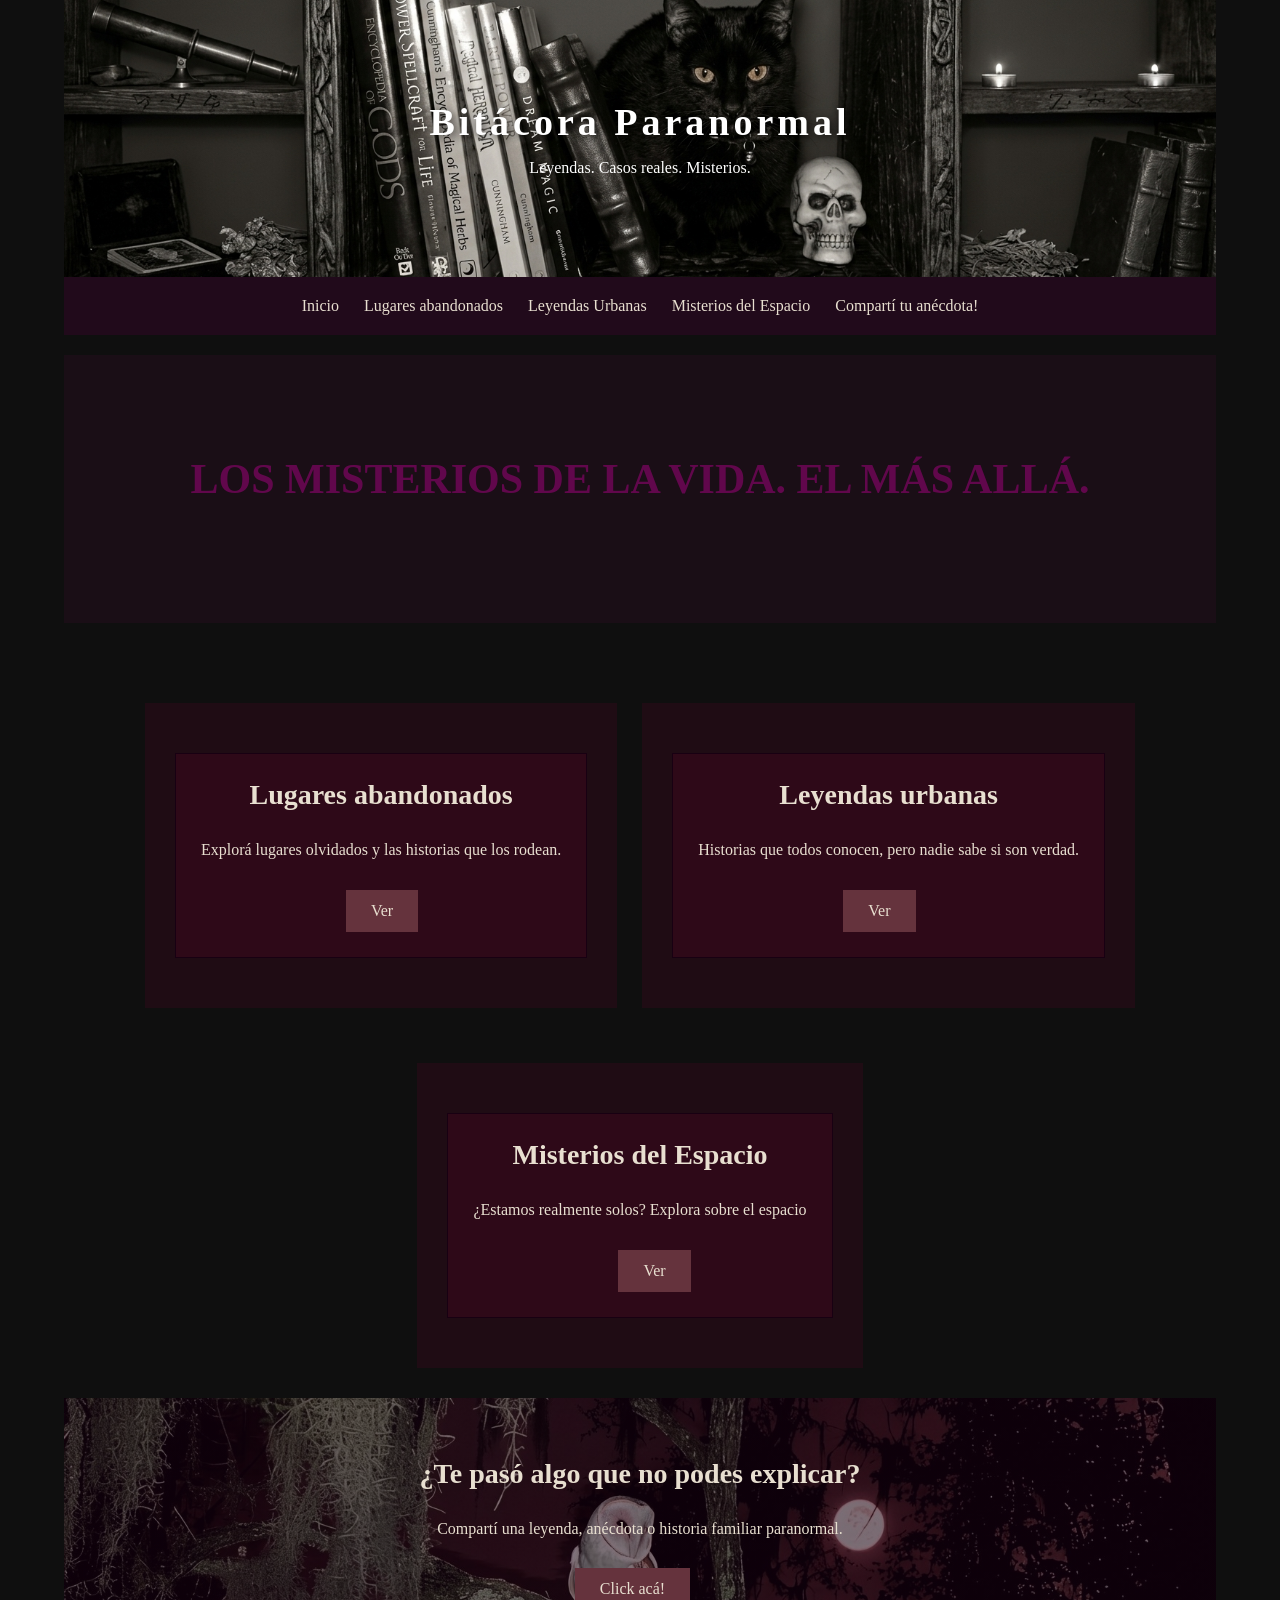
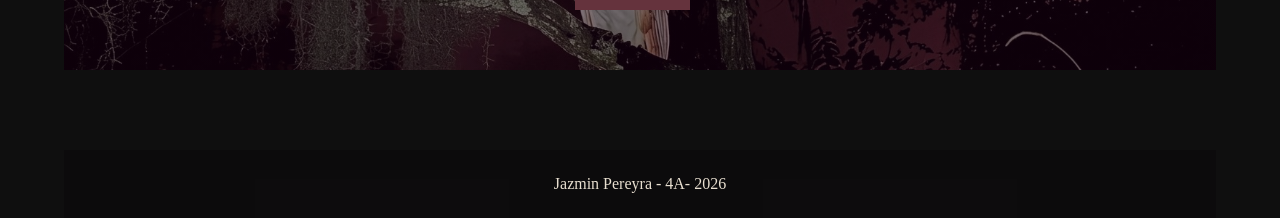
<file: index.html>
<!DOCTYPE html>
<html lang="es">

<head>
    <meta charset="UTF-8">
    <meta name="viewport" content="width=device-width, initial-scale=1.0">
    <title>Bitácora Paranormal</title>

    <link rel="stylesheet" href="styles.css">

</head>

<body>

    <div id="contenedor">

        <header id="encabezado">
            <h1>Bitácora Paranormal</h1>

            <p>Leyendas. Casos reales. Misterios.</p>

        </header>


        <nav>

            <ul>
                <li><a href="index.html">Inicio</a></li>
                <li><a href="abandonados.html">Lugares abandonados</a></li>
                <li><a href="leyendas.html">Leyendas Urbanas</a></li>
                <li><a href="espacio.html">Misterios del Espacio</a></li>
                <li><a href="formulario.html">Compartí tu anécdota!</a></li>
            </ul>

        </nav>


        <section id="banner">

            <h2>LOS MISTERIOS DE LA VIDA. EL MÁS ALLÁ.</h2>

        </section>

<main>

    <div class="cajas">

        <section>
            <div class="caja">
                <h2>Lugares abandonados</h2>

                <p>
                    Explorá lugares olvidados y las historias que los rodean.
                </p>

                <a class="boton" href="abandonados.html">Ver</a>
            </div>
        </section>


        <section>
            <div class="caja2">
                <h2>Leyendas urbanas</h2>

                <p>
                    Historias que todos conocen, pero nadie sabe si son verdad.
                </p>

                <a class="boton" href="leyendas.html">Ver</a>
            </div>
        </section>


        <section>
            <div class="caja3">
                <h2>Misterios del Espacio</h2>

                <p>
                    ¿Estamos realmente solos? Explora sobre el espacio
                </p>

                <a class="boton" href="espacio.html">Ver</a>
            </div>
        </section>

    </div>


    <section id="participar">

        <h2>¿Te pasó algo que no podes explicar?</h2>

        <p>
            Compartí una leyenda, anécdota o historia familiar paranormal.
        </p>

        <a class="boton" href="formulario.html">Click acá!</a>

    </section>

</main>


<footer id="pie">
    <p>Jazmin Pereyra - 4A- 2026</p>
</footer>

</div>

</body>
</html>
</file>
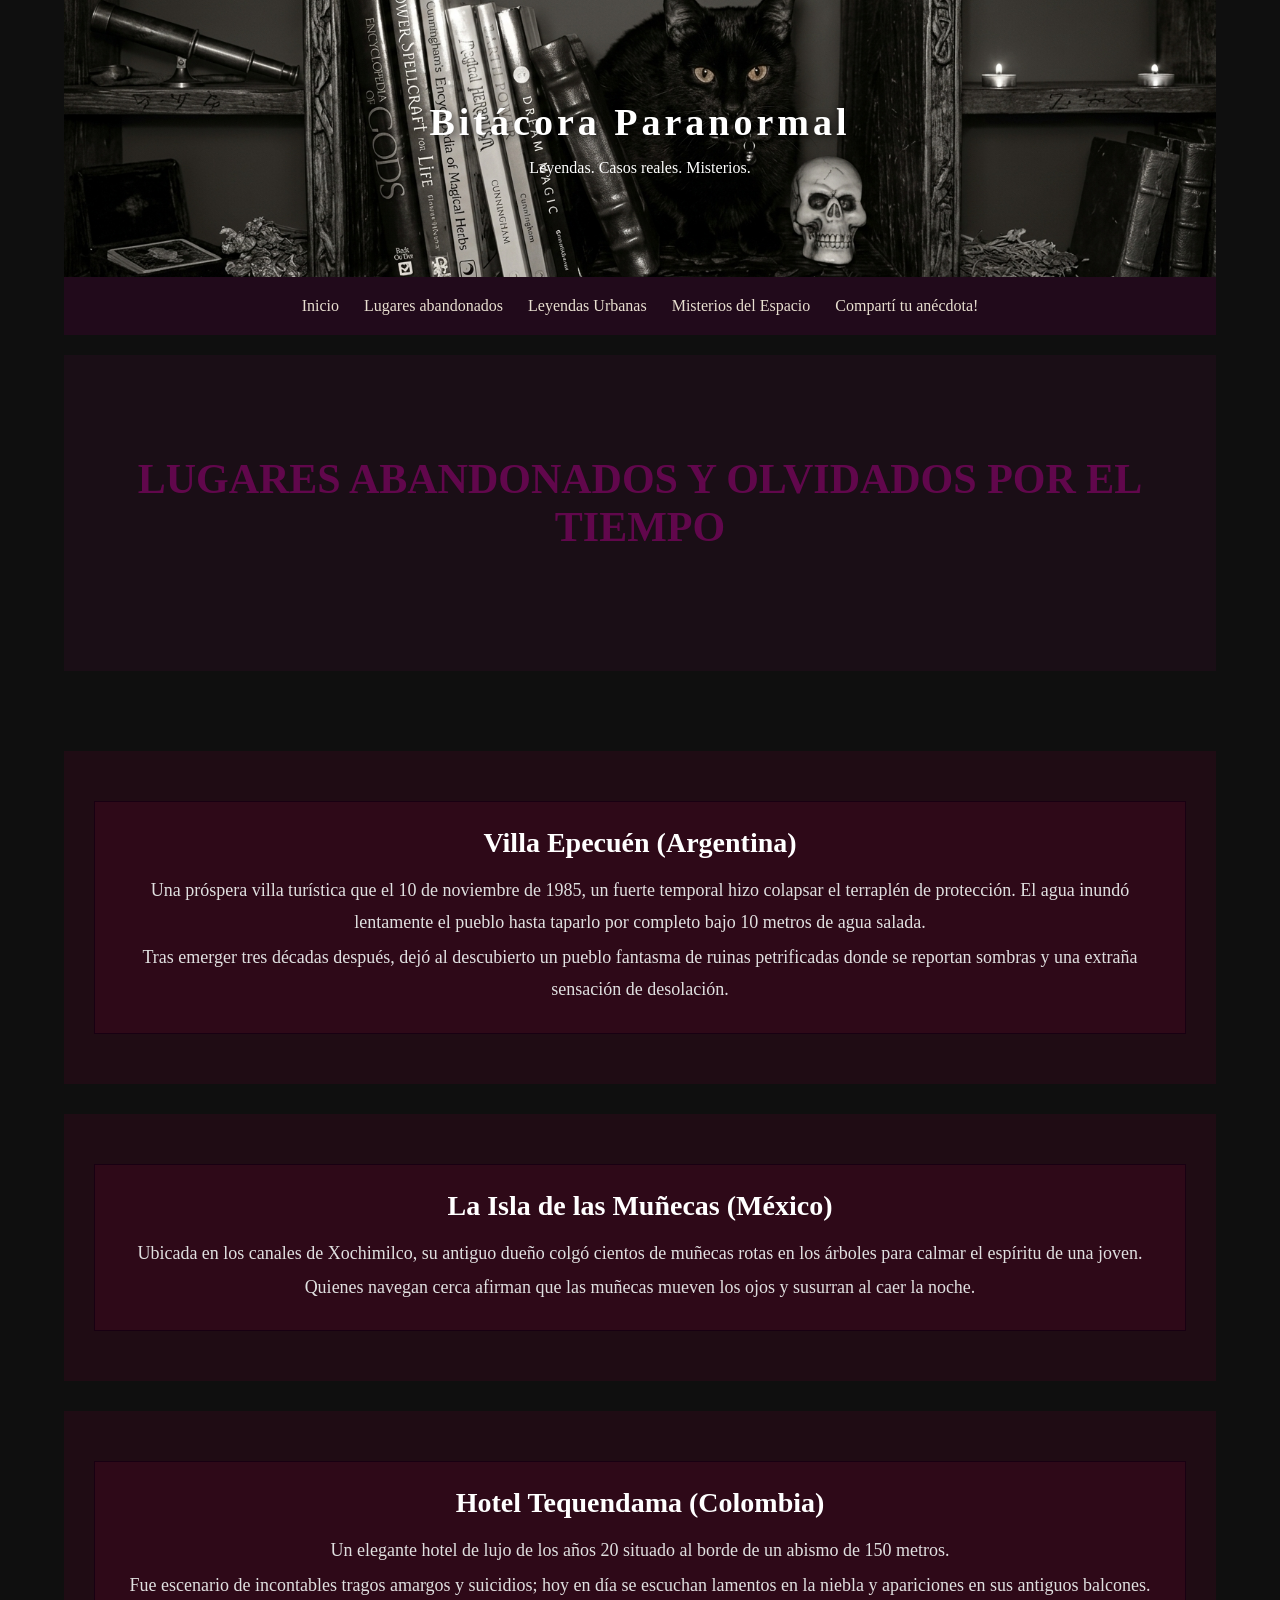
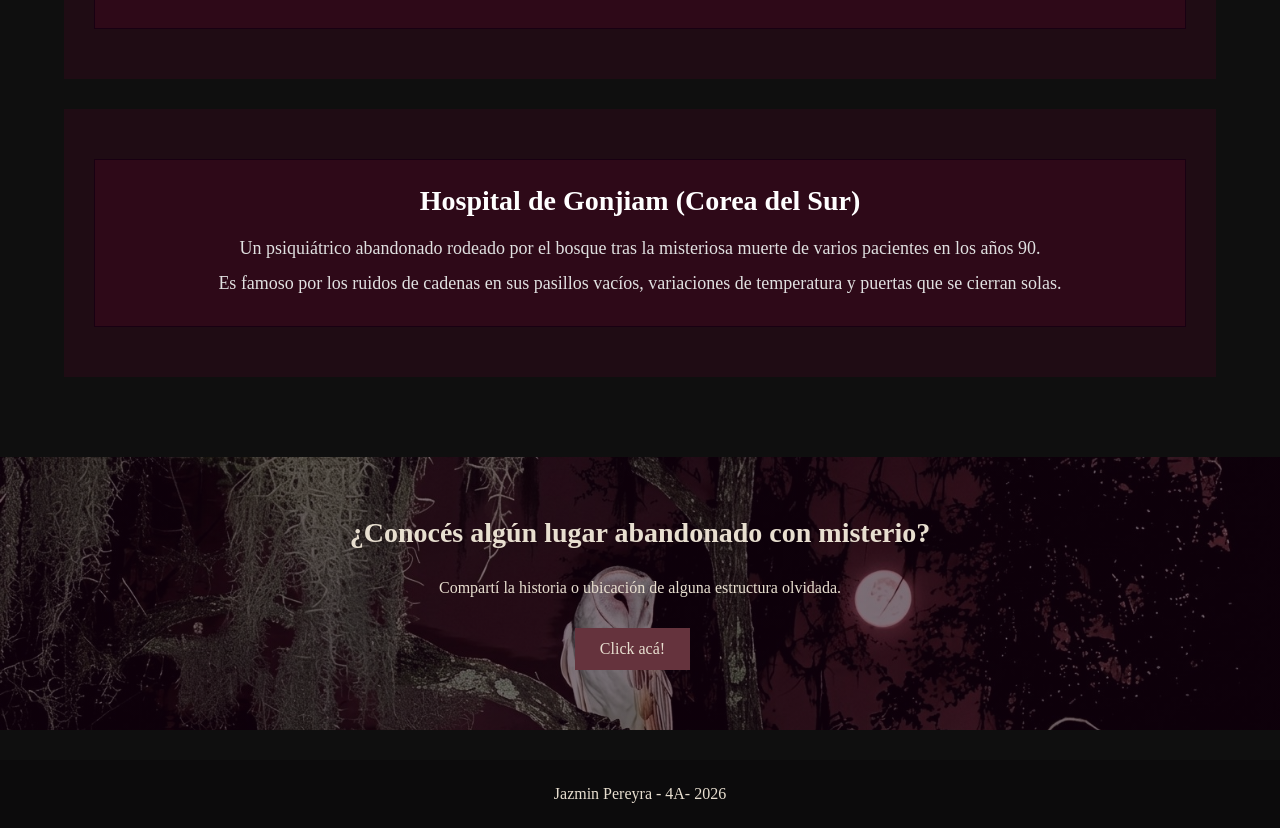
<file: abandonados.html>
<!DOCTYPE html>
<html lang="es">

<head>
    <meta charset="UTF-8">
    <meta name="viewport" content="width=device-width, initial-scale=1.0">
    <title>Lugares abandonados-Bitácora Paranormal</title>

    <link rel="stylesheet" href="styles.css">

</head>

<body>

    <div id="contenedor">

        <header id="encabezado">
            <h1>Bitácora Paranormal</h1>

            <p>Leyendas. Casos reales. Misterios.</p>

        </header>


        <nav>

            <ul>
                <li><a href="index.html">Inicio</a></li>
                <li><a href="abandonados.html">Lugares abandonados</a></li>
                <li><a href="leyendas.html">Leyendas Urbanas</a></li>
                <li><a href="espacio.html">Misterios del Espacio</a></li>
                <li><a href="formulario.html">Compartí tu anécdota!</a></li>
            </ul>

        </nav>

        <!DOCTYPE html>
<html lang="es">

<head>
    <meta charset="UTF-8">
    <meta name="viewport" content="width=device-width, initial-scale=1.0">
    <title>Lugares Abandonados - Bitácora Paranormal</title>

    <link rel="stylesheet" href="styles.css">
</head>

<body>
    <section id="banner">
            <h2>LUGARES ABANDONADOS Y OLVIDADOS POR EL TIEMPO</h2>
        </section>


        <main>

            <section>
            <div class="cajaa">
                      
                        <h2>Villa Epecuén (Argentina)</h2>
                        <p>
                            Una próspera villa turística que el 10 de noviembre de 1985, un fuerte temporal hizo colapsar el terraplén de protección. El agua inundó lentamente el pueblo hasta taparlo por completo bajo 10 metros de agua salada.</p>
                          <p> Tras emerger tres décadas después, dejó al descubierto un pueblo fantasma de ruinas petrificadas donde se reportan sombras y una extraña sensación de desolación. </p>
                    </div>
                </section>


                <section>
                <div class="cajaa">
                        <h2>La Isla de las Muñecas (México)</h2>
                        <p>
                            Ubicada en los canales de Xochimilco, su antiguo dueño colgó cientos de muñecas rotas en los árboles para calmar el espíritu de una joven.   </p>
                           <p> Quienes navegan cerca afirman que las muñecas mueven los ojos y susurran al caer la noche.
                        </p>
                    </div>
                </section>


                <section>
                <div class="cajaa">
                        <h2>Hotel Tequendama (Colombia)</h2>
                        <p>
                            Un elegante hotel de lujo de los años 20 situado al borde de un abismo de 150 metros.   </p>
                           <p> Fue escenario de incontables tragos amargos y suicidios; hoy en día se escuchan lamentos en la niebla y apariciones en sus antiguos balcones.
                        </p>
                    </div>
                </section>


                <section>
                <div class="cajaa">
                        <h2>Hospital de Gonjiam (Corea del Sur)</h2>
                        <p> Un psiquiátrico abandonado rodeado por el bosque tras la misteriosa muerte de varios pacientes en los años 90.</p>
                        <p>Es famoso por los ruidos de cadenas en sus pasillos vacíos, variaciones de temperatura y puertas que se cierran solas.
                        </p>
                </div>
                </section>

            </div>


            <section id="participar">
                <h2>¿Conocés algún lugar abandonado con misterio?</h2>
                <p>
                    Compartí la historia o ubicación de alguna estructura olvidada.
                </p>
                <a class="boton" href="formulario.html">Click acá!</a>
            </section>

        </main>


        <footer id="pie">
            <p>Jazmin Pereyra - 4A- 2026</p>
        </footer>

    </div>

</body>
</file>
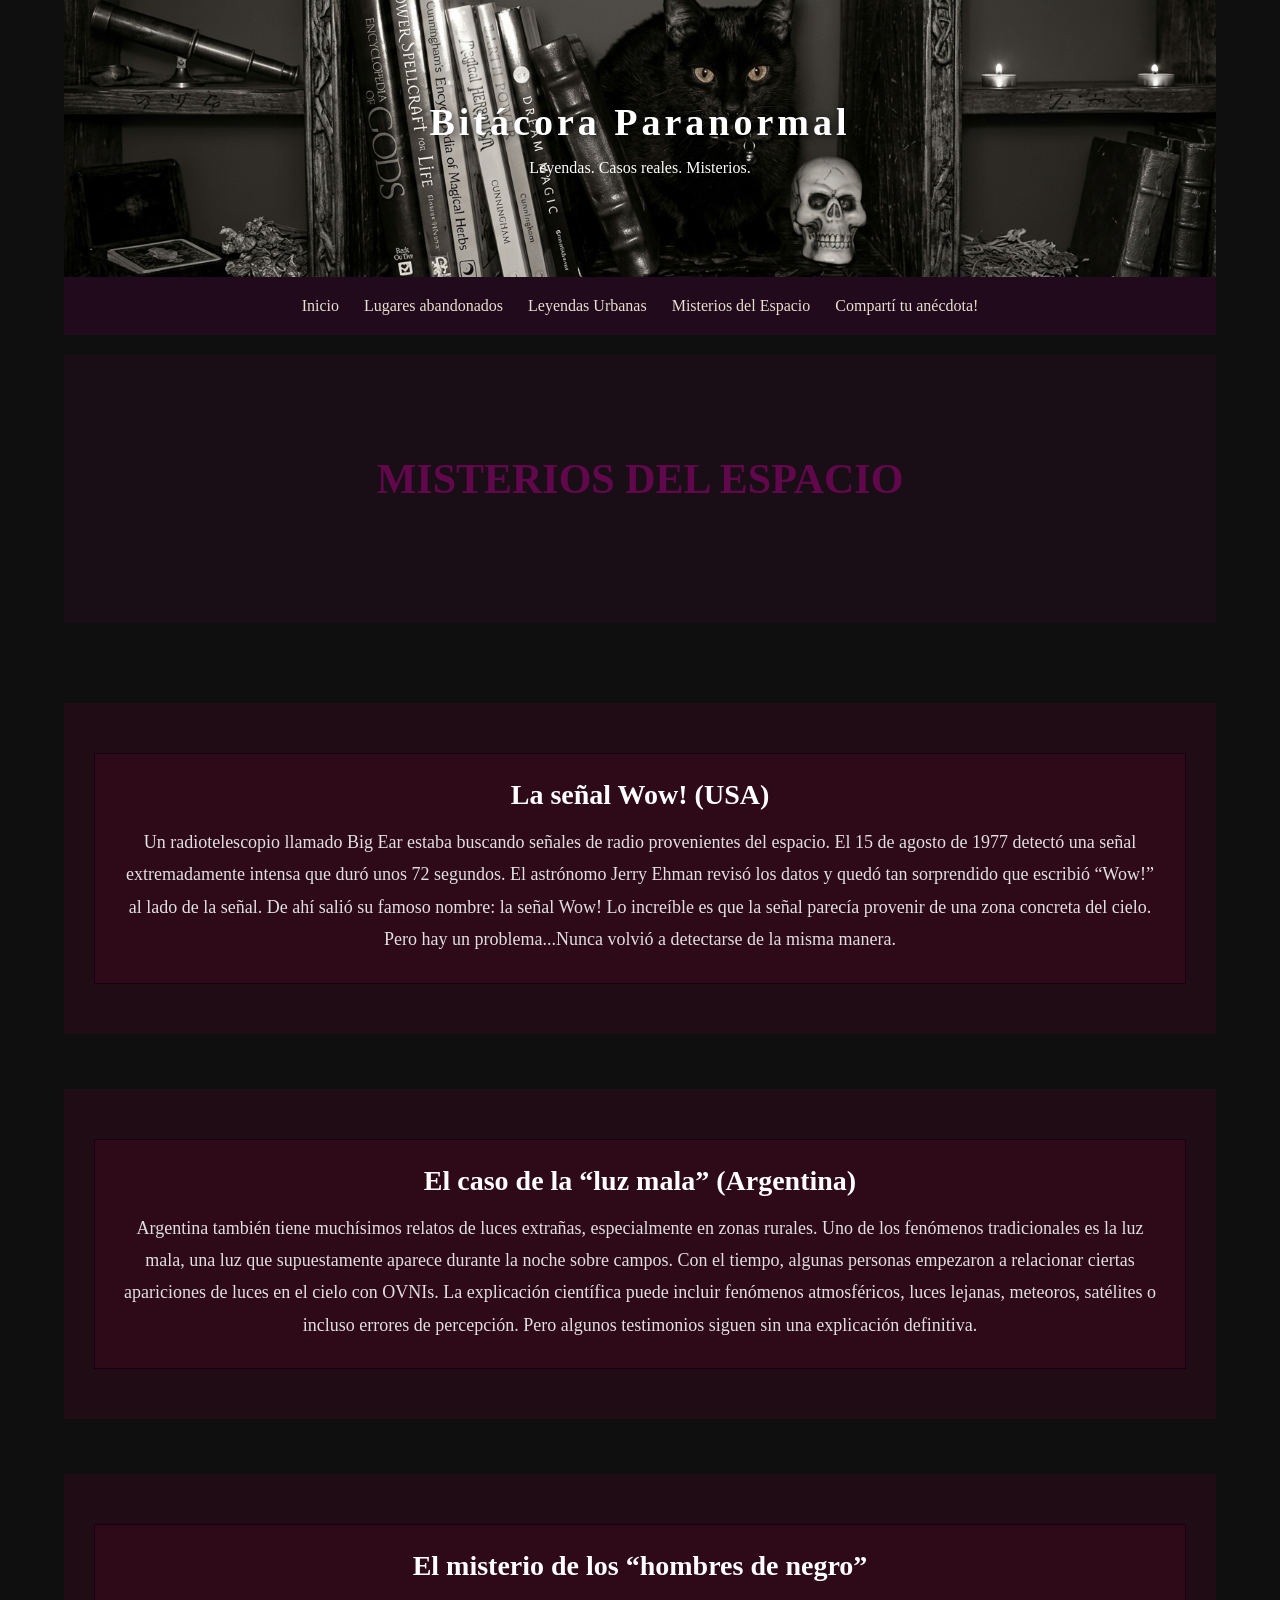
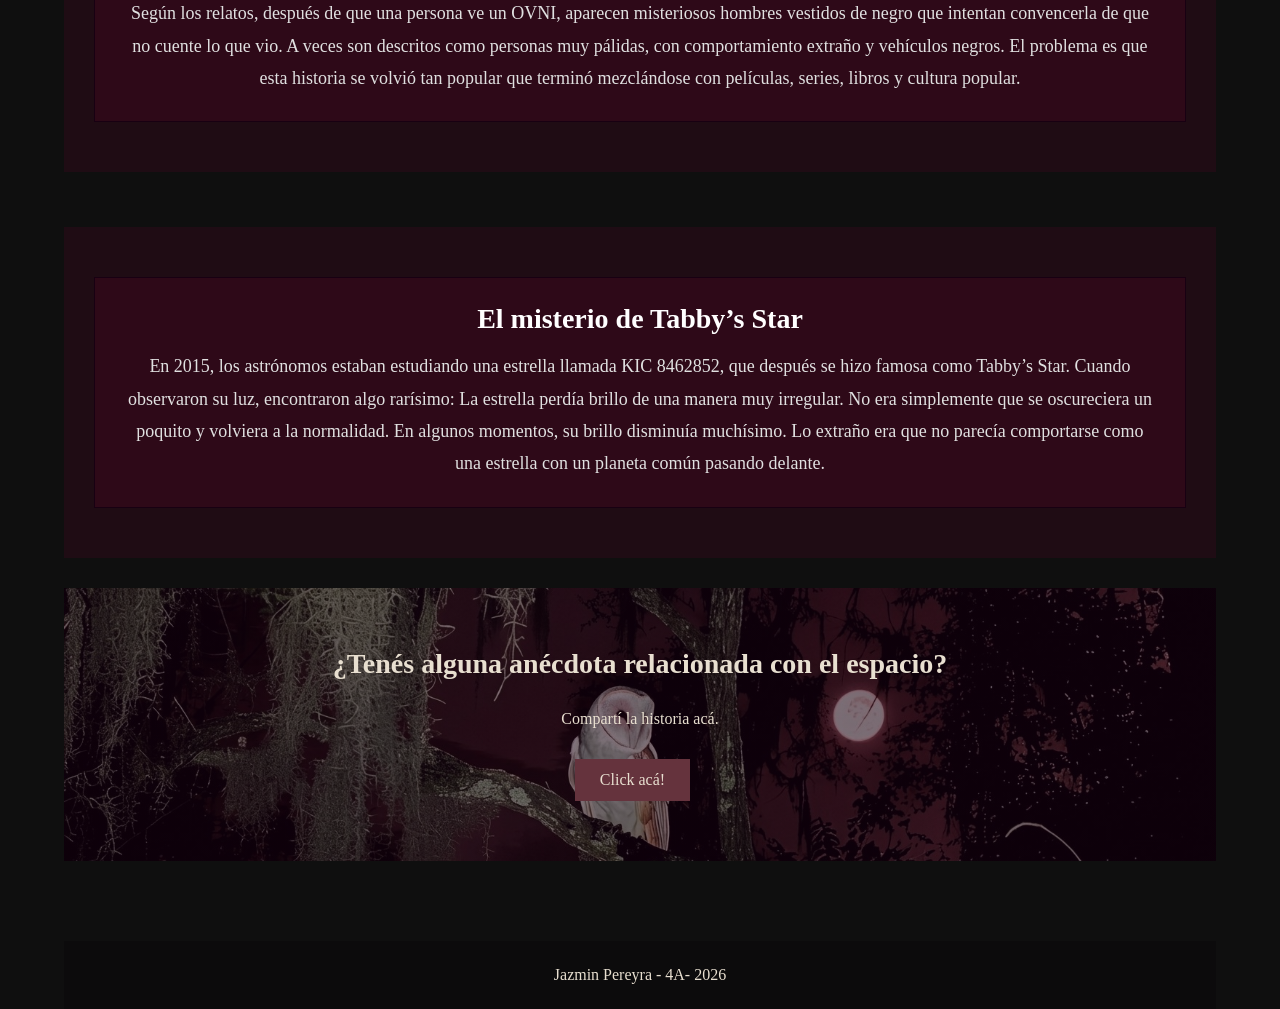
<file: espacio.html>
<!DOCTYPE html>
<html lang="es">

<head>
    <meta charset="UTF-8">
    <meta name="viewport" content="width=device-width, initial-scale=1.0">
    <title>Misterios del espacio-Bitácora Paranormal</title>

    <link rel="stylesheet" href="styles.css">

</head>

<body>

    <div id="contenedor">

        <header id="encabezado">
            <h1>Bitácora Paranormal</h1>

            <p>Leyendas. Casos reales. Misterios.</p>

        </header>


        <nav>

            <ul>
                <li><a href="index.html">Inicio</a></li>
                <li><a href="abandonados.html">Lugares abandonados</a></li>
                <li><a href="leyendas.html">Leyendas Urbanas</a></li>
                <li><a href="espacio.html">Misterios del Espacio</a></li>
                <li><a href="formulario.html">Compartí tu anécdota!</a></li>
            </ul>

        </nav>

        <body>
    <section id="banner">
            <h2>MISTERIOS DEL ESPACIO</h2>
        </section>


        <main>

            <div class="cajas">
                        <section>
                            <div class="cajaa">
                        <h2>La señal Wow! (USA)</h2>
                        <p>
                           Un radiotelescopio llamado Big Ear estaba buscando señales de radio provenientes del espacio.
                        El 15 de agosto de 1977 detectó una señal extremadamente intensa que duró unos 72 segundos.
                        El astrónomo Jerry Ehman revisó los datos y quedó tan sorprendido que escribió “Wow!” al lado de la señal.
                          De ahí salió su famoso nombre: la señal Wow! Lo increíble es que la señal parecía provenir de una zona concreta del cielo.
                        Pero hay un problema...Nunca volvió a detectarse de la misma manera.
                        </p>
                        </div>
                </section>


                <section>
                        <div class="cajaa">
                        <h2>El caso de la “luz mala” (Argentina)</h2>
                        <p>
                            Argentina también tiene muchísimos relatos de luces extrañas, especialmente en zonas rurales.
                            Uno de los fenómenos tradicionales es la luz mala, una luz que supuestamente aparece durante la noche sobre campos.
                            Con el tiempo, algunas personas empezaron a relacionar ciertas apariciones de luces en el cielo con OVNIs.
                            La explicación científica puede incluir fenómenos atmosféricos, luces lejanas, meteoros, satélites o incluso errores de percepción.
                            Pero algunos testimonios siguen sin una explicación definitiva.
                        </p>
                    </div>
                </section>


                <section>
                    <div class="cajaa">
                  
                        <h2>El misterio de los “hombres de negro”</h2>
                        <p>
                            Según los relatos, después de que una persona ve un OVNI, aparecen misteriosos hombres vestidos de negro que intentan convencerla de que no cuente lo que vio.
                          A veces son descritos como personas muy pálidas, con comportamiento extraño y vehículos negros.
                         El problema es que esta historia se volvió tan popular que terminó mezclándose con películas, series, libros y cultura popular.
                        </p>
                    </div>
                </section>


                <section>
                    <div class="cajaa">
                
                        <h2>El misterio de Tabby’s Star</h2>
                        <p> En 2015, los astrónomos estaban estudiando una estrella llamada KIC 8462852, que después se hizo famosa como Tabby’s Star.
                             Cuando observaron su luz, encontraron algo rarísimo:
                            La estrella perdía brillo de una manera muy irregular. No era simplemente que se oscureciera un poquito y volviera a la normalidad. En algunos momentos, su brillo disminuía muchísimo.
                            Lo extraño era que no parecía comportarse como una estrella con un planeta común pasando delante.
                        </p>
                </div>
                </section>

            </div>


            <section id="participar">
                <h2>¿Tenés alguna anécdota relacionada con el espacio?</h2>
                <p>
                    Compartí la historia acá.
                </p>
                <a class="boton" href="formulario.html">Click acá!</a>
            </section>

        </main>


        <footer id="pie">
            <p>Jazmin Pereyra - 4A- 2026</p>
        </footer>

    </div>

</body>
</file>
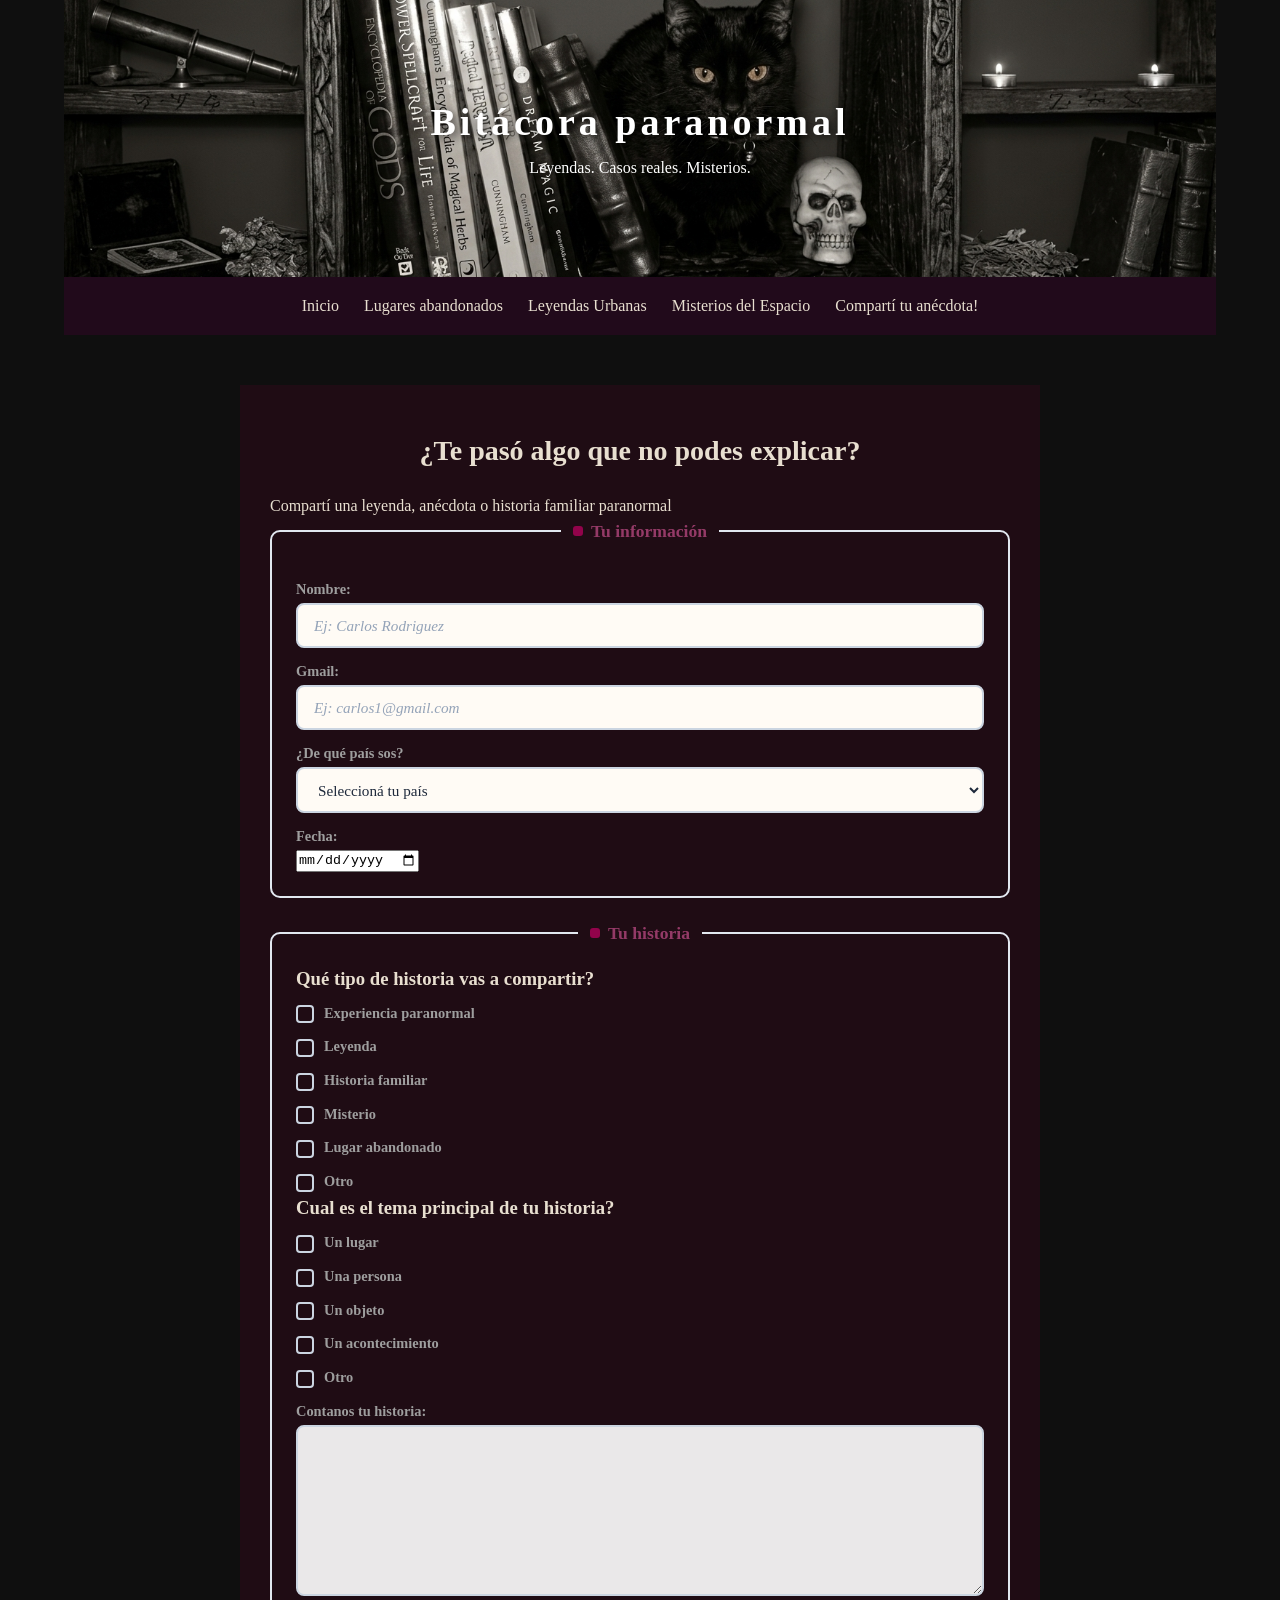
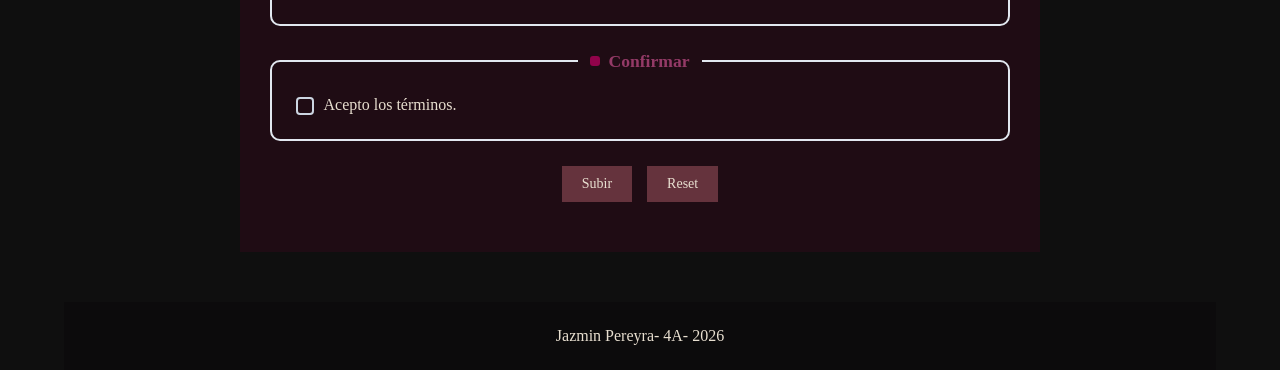
<file: formulario.html>
<!DOCTYPE html>
<html lang="es">

<head>
    <meta charset="UTF-8">
    <meta name="viewport" content="width=device-width, initial-scale=1.0">

    <title>Comparti tu historia-Bitácora Paranormal</title>

    <link rel="stylesheet" href="styles.css">

</head>

<body>

    <div id="contenedor">

        <header id="encabezado">

            <h1>Bitácora paranormal</h1>

            <p>Leyendas. Casos reales. Misterios.</p>

        </header>


        <nav>

            <ul>
                <li><a href="index.html">Inicio</a></li>
                <li><a href="abandonados.html">Lugares abandonados</a></li>
                <li><a href="leyendas.html">Leyendas Urbanas</a></li>
                <li><a href="espacio.html">Misterios del Espacio</a></li>
                <li><a href="formulario.html">Compartí tu anécdota!</a></li>
            </ul>

        </nav>


        <main>

            <section class="formulario">

                <h2>¿Te pasó algo que no podes explicar?</h2>

                <p>
                    Compartí una leyenda, anécdota o historia familiar paranormal
                </p>


                <form action="formulario.html" method="POST" id="registroForm">

                    <fieldset>

                        <legend>Tu información</legend>


                        <label for="nombre">Nombre:</label>
                        <input type="text" id="nombre" name="nombre" placeholder="Ej: Carlos Rodriguez" required> 


                        <label for="gmail">Gmail:</label>
                        <input type="gmail" id="gmail" name="gmail"  placeholder="Ej: carlos1@gmail.com" required> 
                



                       <label for="pais">¿De qué país sos?</label>

                       <select id="pais" name="pais" required>
                         <option value="">Seleccioná tu país</option>
                         <option value="argentina">Argentina</option>
                          <option value="chile">Chile</option>
                          <option value="uruguay">Uruguay</option>
                         <option value="paraguay">Paraguay</option>
                         <option value="bolivia">Bolivia</option>
                        <option value="brasil">Brasil</option>
                        <option value="peru">Perú</option>
                       <option value="mexico">México</option>
                       <option value="españa">España</option>
                      <option value="otro">Otro</option>
</select>


                        <label for="fecha">Fecha:</label>
                        <input type="date" id="fecha" name="fecha">


                    </fieldset>


                    <fieldset>

                        <legend>Tu historia</legend>


                        <h3>Qué tipo de historia vas a compartir?</h3>

                        <label>
                            <input type="checkbox" name="contenido" value="experiencia">
                            Experiencia paranormal
                        </label>

                        <label>
                            <input type="checkbox" name="contenido" value="leyenda">
                            Leyenda 
                        </label>

                        <label>
                            <input type="checkbox" name="contenido" value="historiafam">
                            Historia familiar
                        </label>

                        <label>
                            <input type="checkbox" name="contenido" value="misterio">
                            Misterio
                        </label>
                        <label>
                            <input type="checkbox" name="contenido" value="lugaranband">
                            Lugar abandonado
                        </label>
                        <label>
                            <input type="checkbox" name="contenido" value="otro">
                           Otro
                        </label>
                    


                        <h3>Cual es el tema principal de tu historia?</h3>

                        <label>
                            <input type="checkbox" name="contenido" value="lugar">
                            Un lugar
                        </label>

                        <label>
                            <input type="checkbox" name="contenido" value="persona">
                            Una persona
                        </label>

                        <label>
                            <input type="checkbox" name="contenido" value="objeto">
                          Un objeto
                        </label>

                        <label>
                            <input type="checkbox" name="contenido" value="acont">
                            Un acontecimiento
                        </label>
                        <label>
                            <input type="checkbox" name="contenido" value="otro">
                           Otro
                        </label>


                        <label for="historia">Contanos tu historia:</label>

                        <textarea id="historia" name="historia" rows="8"></textarea>


                    </fieldset>


                    <fieldset>

                        <legend>Confirmar</legend>
                            <input type="checkbox" name="terminos" required>
                            Acepto los términos.
                        </label>

                    </fieldset>

                   <div class="botones"> 
                   <a class="botoon" href="subir.html">Subir</a>

                        <button type="reset">Reset</button>

                    </div>

                </form>

            </section>

        </main>


        <footer id="pie">

            <p>Jazmin Pereyra- 4A- 2026</p>

        </footer>

    </div>

</body>

</html>
</file>
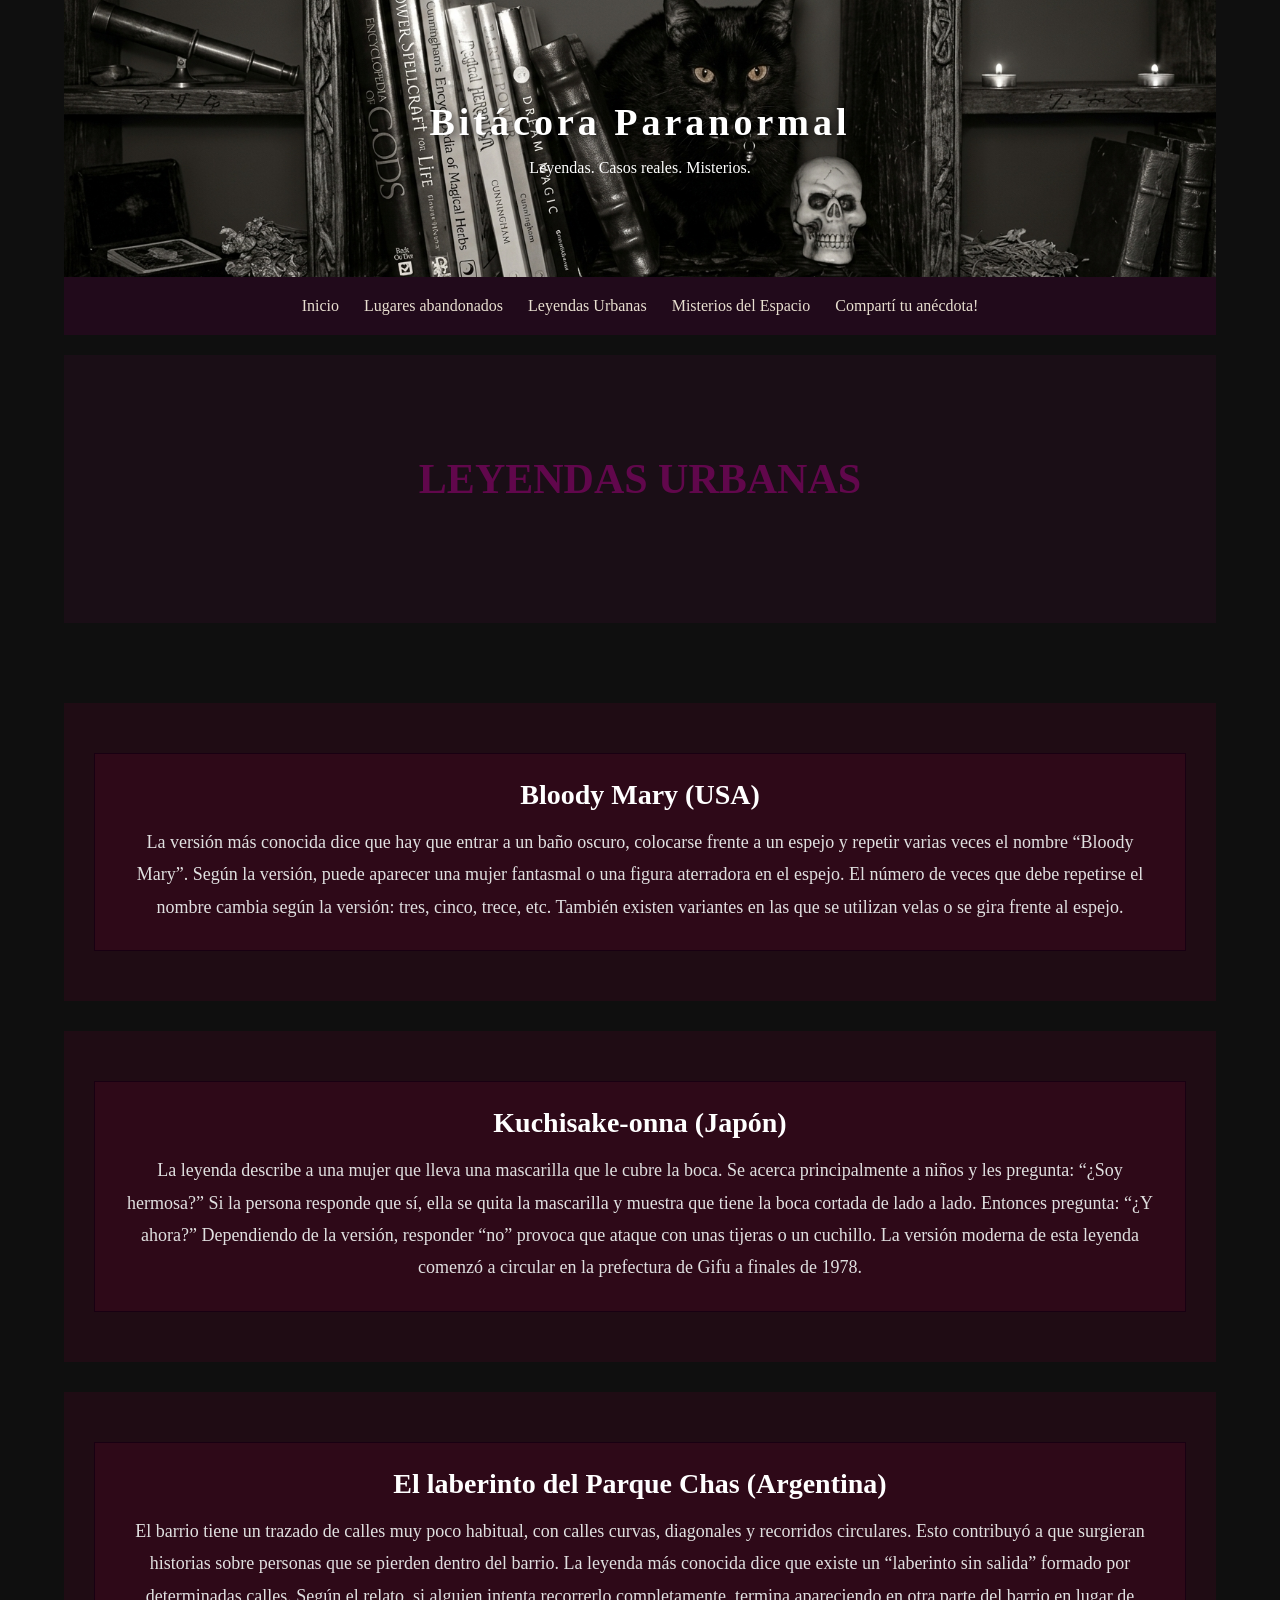
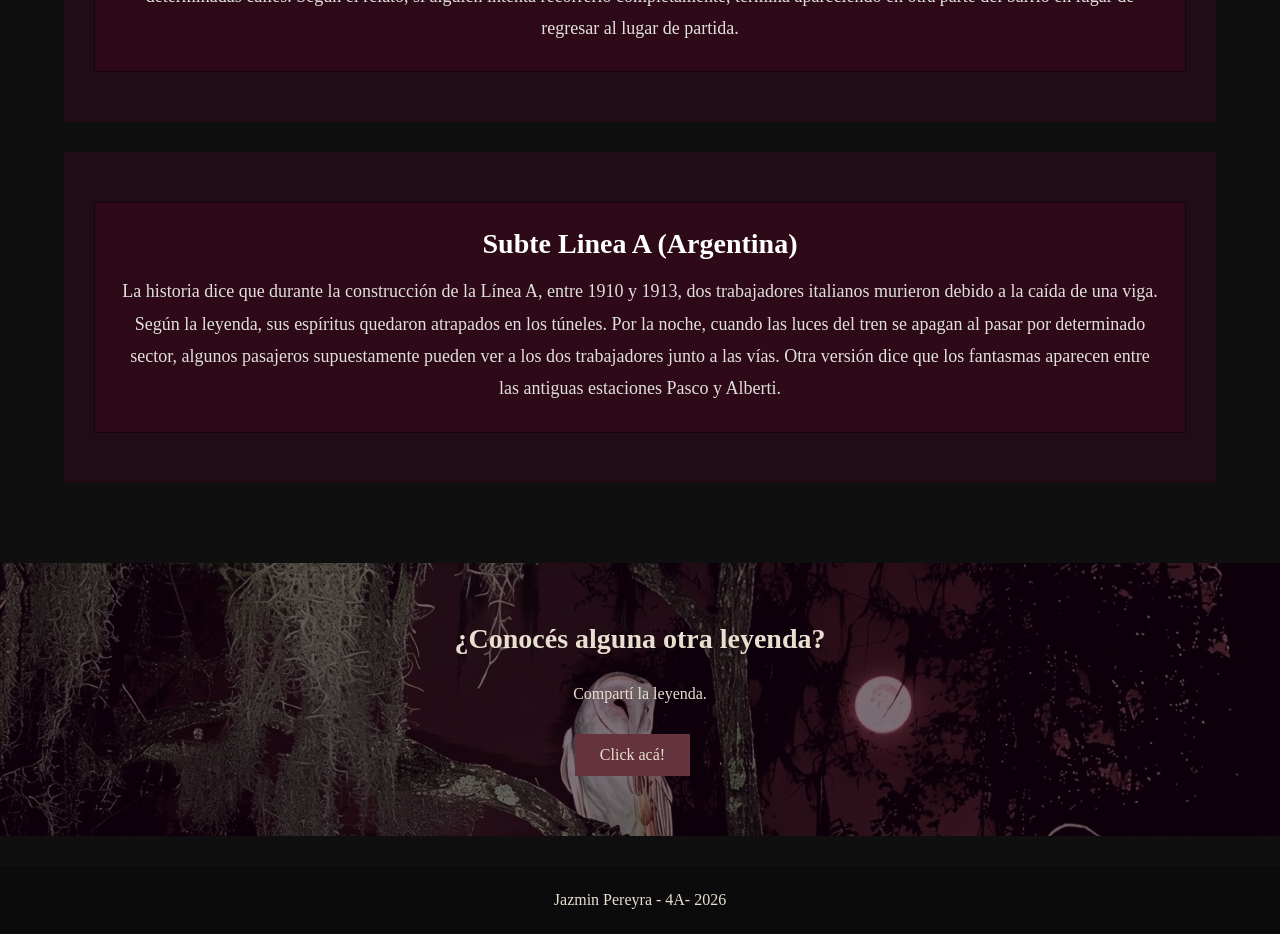
<file: leyendas.html>
<!DOCTYPE html>
<html lang="es">

<head>
    <meta charset="UTF-8">
    <meta name="viewport" content="width=device-width, initial-scale=1.0">
    <title>Leyendas Urbanas-Bitácora Paranormal</title>

    <link rel="stylesheet" href="styles.css">

</head>

<body>

    <div id="contenedor">

        <header id="encabezado">
            <h1>Bitácora Paranormal</h1>

            <p>Leyendas. Casos reales. Misterios.</p>

        </header>


        <nav>

            <ul>
                <li><a href="index.html">Inicio</a></li>
                <li><a href="abandonados.html">Lugares abandonados</a></li>
                <li><a href="leyendas.html">Leyendas Urbanas</a></li>
                <li><a href="espacio.html">Misterios del Espacio</a></li>
                <li><a href="formulario.html">Compartí tu anécdota!</a></li>
            </ul>

        </nav>

        <body>
    <section id="banner">
            <h2>LEYENDAS URBANAS</h2>
        </section>


        <main>

              <div class="cajas">
                <section>
                <div class="cajaa">
                        <h2>Bloody Mary (USA)</h2>
                        <p>La versión más conocida dice que hay que entrar a un baño oscuro, colocarse frente a un espejo y repetir varias veces el nombre “Bloody Mary”. Según la versión, puede aparecer una mujer fantasmal o una figura aterradora en el espejo. 
                           El número de veces que debe repetirse el nombre cambia según la versión: tres, cinco, trece, etc. También existen variantes en las que se utilizan velas o se gira frente al espejo.</p>
                    </div>
                    </div>
             </section>


           <section>
                   <div class="cajaa">
                        <h2>Kuchisake-onna (Japón)</h2>
                        <p>
                           La leyenda describe a una mujer que lleva una mascarilla que le cubre la boca. Se acerca principalmente a niños y les pregunta:
                           “¿Soy hermosa?”
                        Si la persona responde que sí, ella se quita la mascarilla y muestra que tiene la boca cortada de lado a lado. Entonces pregunta:
                           “¿Y ahora?”
                        Dependiendo de la versión, responder “no” provoca que ataque con unas tijeras o un cuchillo.
                        La versión moderna de esta leyenda comenzó a circular en la prefectura de Gifu a finales de 1978. </p>
                        </div>
                        </section>


                          <section>
                            <div class="cajaa">
                        <h2>El laberinto del Parque Chas (Argentina)</h2>
                        <p>
                            El barrio tiene un trazado de calles muy poco habitual, con calles curvas, diagonales y recorridos circulares. Esto contribuyó a que surgieran historias sobre personas que se pierden dentro del barrio. 
                            La leyenda más conocida dice que existe un “laberinto sin salida” formado por determinadas calles. Según el relato, si alguien intenta recorrerlo completamente, termina apareciendo en otra parte del barrio en lugar de regresar al lugar de partida.
                        </p>
                    </div>
               </section>
                  <section>
                    <div class="cajaa">
                        <h2>Subte Linea A (Argentina)</h2>
                        <p> La historia dice que durante la construcción de la Línea A, entre 1910 y 1913, dos trabajadores italianos murieron debido a la caída de una viga.
                        Según la leyenda, sus espíritus quedaron atrapados en los túneles. Por la noche, cuando las luces del tren se apagan al pasar por determinado sector, algunos pasajeros supuestamente pueden ver a los dos trabajadores junto a las vías. 
                        Otra versión dice que los fantasmas aparecen entre las antiguas estaciones Pasco y Alberti.</p>
                        </div>
                </section>
            
        </div>


            <section id="participar">
                <h2>¿Conocés alguna otra leyenda?</h2>
                <p>
                    Compartí la leyenda.
                </p>
                <a class="boton" href="formulario.html">Click acá!</a>
            </section>

        </main>


        <footer id="pie">
            <p>Jazmin Pereyra - 4A- 2026</p>
        </footer>

    </div>

</body>
</file>
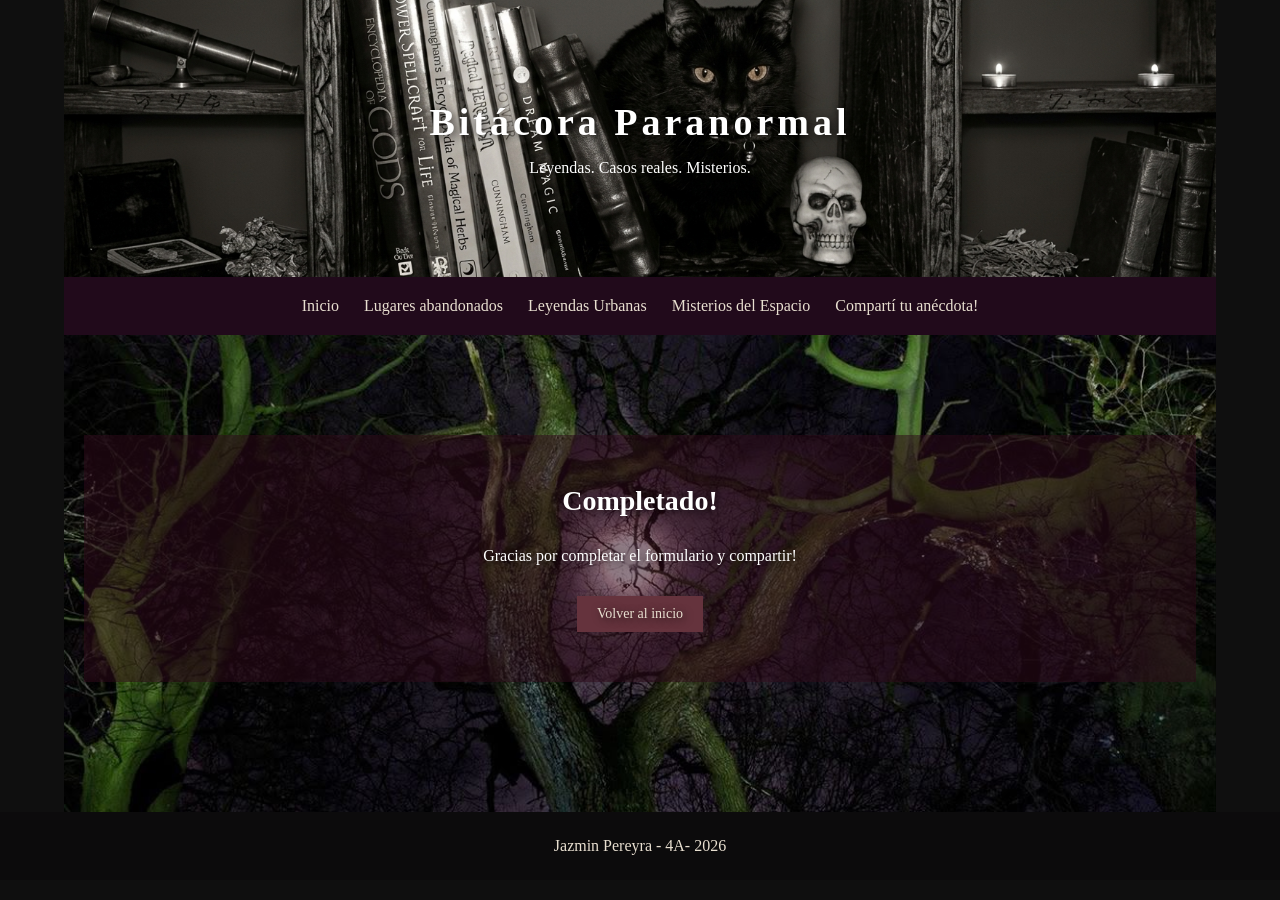
<file: subir.html>
<!DOCTYPE html>
<html lang="es">

<head>
    <meta charset="UTF-8">
    <meta name="viewport" content="width=device-width, initial-scale=1.0">
    <title>Completado-Bitácora Paranormal</title>

    <link rel="stylesheet" href="styles.css">

</head>

<body>

    <div id="contenedor">

        <header id="encabezado">

            <h1>Bitácora Paranormal</h1>

            <p>Leyendas. Casos reales. Misterios.</p>

        </header>


        <nav>

            <ul>
                <li><a href="index.html">Inicio</a></li>
                <li><a href="abandonados.html">Lugares abandonados</a></li>
                <li><a href="leyendas.html">Leyendas Urbanas</a></li>
                <li><a href="espacio.html">Misterios del Espacio</a></li>
                <li><a href="formulario.html">Compartí tu anécdota!</a></li>
            </ul>

        </nav>

        <div class="submit">
                        <section>
                        <h2>Completado!</h2>
                        <p>Gracias por completar el formulario y compartir!</p>
                        <div class="botones">
                <a class="botoon" href="index.html">Volver al inicio</a> 
                  </div>
                    </div>
                    
            </div>
                </section>
                




                <footer id="pie">
    <p>Jazmin Pereyra - 4A- 2026</p>
</footer>

</div>
</body>
</html>
</file>
<file: styles.css>
* {
    box-sizing: border-box;
    margin: 0;
    padding: 0;
}


body {
    background-color: #0f0f0f;
    font-family: 'Libre Baskerville', serif;
    color: #e8dfd0;
}


#contenedor {
    width: 90%;
    margin: auto;
}


#encabezado {
    text-align: center;
    padding: 100px 20px;
    
    background-image: url("img/gato.jpg");
    background-size: cover;
    background-position: center;
    background-repeat: no-repeat;
    color: white;
}

#encabezado h1 {
    font-family: 'Cinzel', serif;
    font-size: 38px;
    letter-spacing: 4px;
    text-shadow: 2px 2px 8px rgba(0, 0, 0, 0.7);
}


#encabezado p {
    margin-top: 15px;
    font-size: 16px;
}



nav {
    background-color: #250a1ddc;
}


nav ul {
    list-style: none;
    display: flex;
    justify-content: center;
    flex-wrap: wrap;
    gap: 25px;
    padding: 20px;
}


nav a {
    color: #e8dfd0;
    text-decoration: none;
    transition: 0.3s;
}


nav a:hover {
    color: #9b3d4b;
}



#banner {
    text-align: center;
    padding: 100px 20px;
    background-color: #250f1e85;
    margin-top: 20px;
}


#banner h2 {
   font-family: 'Metamorphous', serif;
    font-size: 42px;
    margin-bottom: 20px;
    color:rgba(124, 6, 97, 0.726)
}


#banner p {
    font-size: 17px;
}



main {
    padding: 50px 0;
}


section {
    padding: 50px 30px;
    margin-bottom: 30px;
    background-color: #2e0b1985;
}


section h2 {
    font-family: 'Cinzel', serif;
    text-align: center;
    margin-bottom: 25px;
    font-size: 28px;
}


section p {
    line-height: 1.8;
}




.cajas {
    display: flex;
    justify-content: center;
    align-items: stretch;
    flex-wrap: wrap;
    gap: 25px;
}


.caja {
    flex: 1;
    min-width: 220px;
    padding: 25px;
    background-color: #4b052156;
    border: 1px solid #180012;
    transition: 0.3s;
}

.caja2 {
    flex: 1;
    min-width: 220px;
    padding: 25px;
    background-color: #4b052156;
    border: 1px solid #180012;
    transition: 0.3s;
}

.caja3 {
    flex: 1;
    min-width: 220px;
    padding: 25px;
    background-color: #4b052156;
    border: 1px solid #180012;
    transition: 0.3s;
}
.caja:hover {
    transform: translateY(-5px);
}
.caja3:hover {
    transform: translateY(-5px);
}
.caja2:hover {
    transform: translateY(-5px);
}


.caja h3 {
    font-family: 'Cinzel', serif;
    margin-bottom: 15px;
}
.caja2 h3 {
    font-family: 'Cinzel', serif;
    margin-bottom: 15px;
}
.caja3 h3 {
    font-family: 'Cinzel', serif;
    margin-bottom: 15px;
}

.cajaa{
    flex: 1;
    min-width: 220px;
    padding: 25px;
    background-color: #4b052156;
    border: 1px solid #180012;
    transition: 0.3s;
}
.cajaa h2 {
    font-size: 15;
    color: #ffffff;
    margin: 0 0 15px 0;
    text-align: center;
}

.cajaa p{
    font-size: 18px;
    color: #e0e0e0;
    margin: 2px;
    text-align: center;
}


.boton {
    display: inline-block;
    margin-top: 25px;
    padding: 12px 25px;
    background-color: #65333d;
    color: #e8dfd0;
    text-decoration: none;
    transition: 0.3s;
    margin-left: 145px;
}


.boton:hover {
    background-color: #8b4653;
}



.formulario {
    max-width: 800px;
    margin: auto;
}


fieldset {
    border: 1px solid #59423e;
    padding: 25px;
    margin-bottom: 25px;
}


legend {
    font-family: 'Cinzel', serif;
    padding: 0 10px;
    text-align: center;
}


label {
    display: block;
    margin-top: 15px;
    margin-bottom: 8px;
}


input[type="text"],
input[type="gmail"],
select,
textarea {
    width: 100%;
    padding: 10px;
    background-color: #e8dfd0;
    border: none;
}


textarea {
    resize: vertical;
}


.botones {
    display: flex;
    justify-content: center;
    gap: 15px;
    margin-top: 25px;
}


button {
    padding: 12px 25px;
    border: none;
    background-color: #65333d;
    color: #e8dfd0;
    cursor: pointer;
    transition: 0.3s;
}


button:hover {
    background-color: #8b4653;
}

fieldset {
    border: 2px solid #e2e8f0;        
    border-radius: 10px;                   
    padding: 1.5rem;                   
}

fieldset:hover {
    border-color: #cbd5e1;  
}


legend {
    font-weight: 700;         
    font-size: 1.1rem;        
    color: #943a67;          
    padding: 0 0.75rem;       
    display: flex;
    align-items: center;     
    gap: 0.5rem;            
}


legend::before {
    content: '';             
    display: inline-block;    
    width: 10px;
    height: 10px;          
    background:#92034b;          
    border-radius: 30%;       
}


fieldset > div {
    margin-bottom: 1.2rem;    
}


fieldset > div:last-child {
    margin-bottom: 0;
}


label {
    display: block;          
    font-weight: 600;         
    font-size: 0.9rem;       
    color: #9e9e9e;           
    margin-bottom: 0.35rem;   
    cursor: pointer;          
}


input[type="text"],
input[type="gmail"],
input[type="fecha"],
select,
textarea {
    width: 100%;                      
    padding: 0.7rem 1rem;              
    border: 2px solid #cbd5e1;         
    border-radius: 8px;               
    font-size: 0.95rem;
    font-family: inherit;             
    color: #1e293b;
    background: #fffbf5;             
    outline: none;                     
}


input[type="text"]:focus,
input[type="gmail"]:focus,
input[type="fecha"]:focus,¡
select:focus,
textarea:focus {
    border-color: #550933;                        
    box-shadow: 0 0 0 3px rgba(79, 70, 229, 0.15); 
    background: #ffffff;                            
}


input::placeholder,
textarea::placeholder {
    color: #94a3b8;      
    font-style: italic; 
}


input[type="checkbox"] {
    appearance: none;              
    -webkit-appearance: none;     
    width: 18px;
    height: 18px;
    border: 2px solid #cbd5e1;    
    margin-right: 0.4rem;         
    vertical-align: middle;        
    cursor: pointer;
    position: relative;
    flex-shrink: 0;                
}


input[type="radio"] {
    border-radius: 50%;          
}


input[type="checkbox"] {
    border-radius: 4px;
}

input[type="checkbox"]:checked {
    border-color: #410a1f;
    background: #580e2a;
    background-position: center;
    background-repeat: no-repeat;
}


input[type="checkbox"]:hover {
    border-color: #410a1f;   
}


input[type="radio"]:focus-visible,
input[type="checkbox"]:focus-visible {
    outline: 2px solid #410a1f;
    outline-offset: 2px;         
}


fieldset > div > div {
    display: flex;
    flex-wrap: wrap;              
    gap: 0.8rem 1.5rem;           
    margin-top: 0.3rem;
}


fieldset > div > div label {
    display: inline-flex;        
    align-items: center;        
    font-weight: 400;            
    font-size: 0.9rem;
    margin-bottom: 0;
    cursor: pointer;
    padding: 0.4rem 0.75rem;      
    border-radius: 20px;         
    background: #f1f5f9;        
    border: 1px solid transparent; 
}



textarea {
    resize: vertical;    
    min-height: 80px;   
    background-color: rgba(255, 255, 255, 0.904);  
}

form > div:has(input[name="terminos"]) {
    display: flex;
    align-items: flex-start;   
    padding: 0.5rem 0;
}

form > div:has(input[name="terminos"]) label {
    display: inline-flex;
    align-items: flex-start;
    font-weight: 400;          
    font-size: 0.9rem;
}

.confirmacion {
    text-align: center;
    max-width: 700px;
    margin: auto;
    padding: 80px 30px;
}


.confirmacion h2 {
    font-size: 35px;
}

.botoon:hover{
 background-color: #8b4653;
}

.botoon, button{
    display: inline-block;   
    width: auto;             
    padding: 10px 20px;      
    border: none;
    background-color: #65333d;
    color: #e8dfd0;   
    font-size: 14px;         
    font-family: inherit;
    text-decoration: none;
    cursor: pointer;
    transition: 0.3s;
    box-sizing: border-box;
    align-items: center;
}

#pie {
    text-align: center;
    padding: 25px;
    background-color: #0a080a7a;
}

#participar {
background-image: linear-gradient(
        rgba(24, 0, 18, 0.55), 
        rgba(24, 0, 18, 0.55)
    ),url(img/lechuza2.jpg);
    background-size: cover;
    background-repeat: no-repeat;
    text-align: center;
    padding: 60px 20px;
} 
#participar .boton {
text-align: center;
padding: 25 px;
margin-right: 160px;
} 

#participar p{
text-align: center;
padding: 25 px;
}

.submit{
    text-align: center;
    padding: 100px 20px;
    
    background-image: url("img/submit.jpeg");
    background-size: cover;
    background-position: center;
    background-repeat: no-repeat;
    color: white;
    text-shadow: 2px 2px 8px rgba(0, 0, 0, 0.7);
}
</file>
